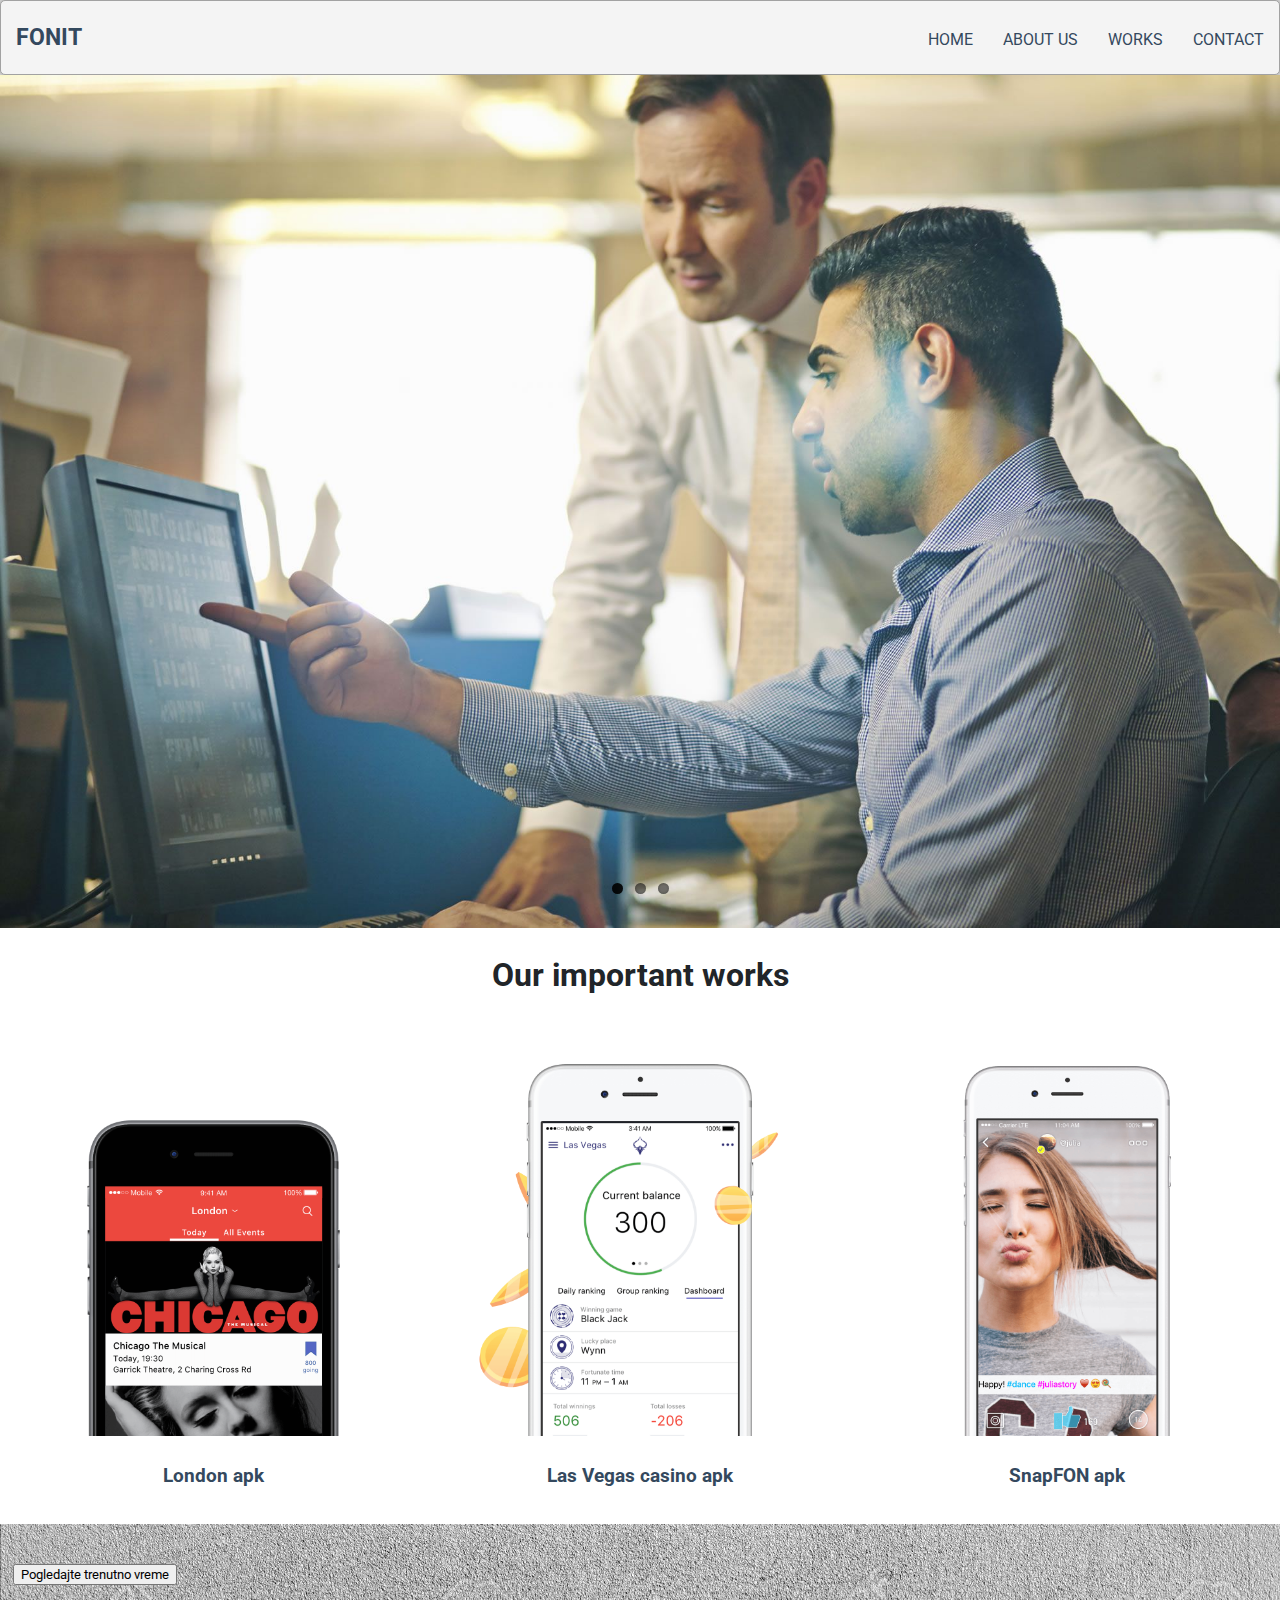
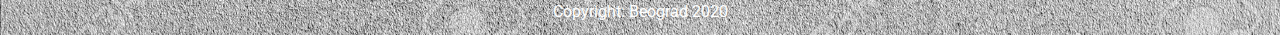
<file: index.html>
<!DOCTYPE html>
<html lang="en">

<head>
    <meta charset="UTF-8">
    <title>FonIT</title>
    <link rel="stylesheet" type="text/css" href="css/style.css">
    <link rel="stylesheet" type="text/css" href="css/flexslider.css">
    <link rel="stylesheet" type="text/css" href="css/header.css">

    <meta name="viewport" content="width=device-width, maximum-scale=1.0, minimum-scale=1.0, initial-scale=1.0">

    <script src="scripts/js/jquery-2.11.min.js"></script>
    <script src="scripts/js/jquery.flexslider-min.js"></script>
    <script src="scripts/js/lightbox.js"></script>
    <script src="scripts/js/main.js"></script>

</head>

<body class="home">
    <header class="header">
        <h1 class="logo"><a href="index.html">FonIT</a></h1>
        <ul class="main-nav">
            <li><a href="index.html">Home</a></li>
            <li><a href="o-nama.html">About Us</a></li>
            <li><a href="ponuda.html">Works</a></li>
            <li><a href="kontakt.html">Contact</a></li>
        </ul>
    </header>

    <main>
        <div class="flexslider" >
            <ul class="slides">
                <li>
                    <img src="./img/slider-image-1.jpg" />
                </li>
                <li>
                    <img src="./img/slider-image-2.jpg" />
                </li>
                <li>
                    <img src="./img/slider-image-3.jpg" />
                </li>
            </ul>
        </div>
            <div class="">
                <h1 style="text-align: center;">Our important works</h1>
            </div>
            
        <div class="container">
             <div class="row">
                <div class="item">
                    <img src="./img/slika-1.png" alt="Aplikacija">
                    <h3 style="text-align: center;">London apk</h3>
                </div>
                <div class="item">
                    <img src="./img/slika-2.png" alt="Aplikacija">
                    <h3 style="text-align: center;">Las Vegas casino apk</h3>
                </div>
                <div class="item" style="justify-items: center;">
                    <img src="./img/slika-3.png" alt="Aplikacija">
                    <h3 style="text-align: center;">SnapFON apk</h3>
                </div>

            </div>
            
        </div>


    </main>
    <footer>
        <div class="container">
            <div class="item">
                <button class="btn btn-info" onclick="document.getElementById('date').innerHTML=Date()">Pogledajte
                    trenutno vreme</button>
                <p id="date"></p>
            </div>
            <div class="row" style="justify-content: center; color: white;">
                Copyright: Beograd 2020
            </div>
        </div>
    </footer>
</body>

</html>
</file>
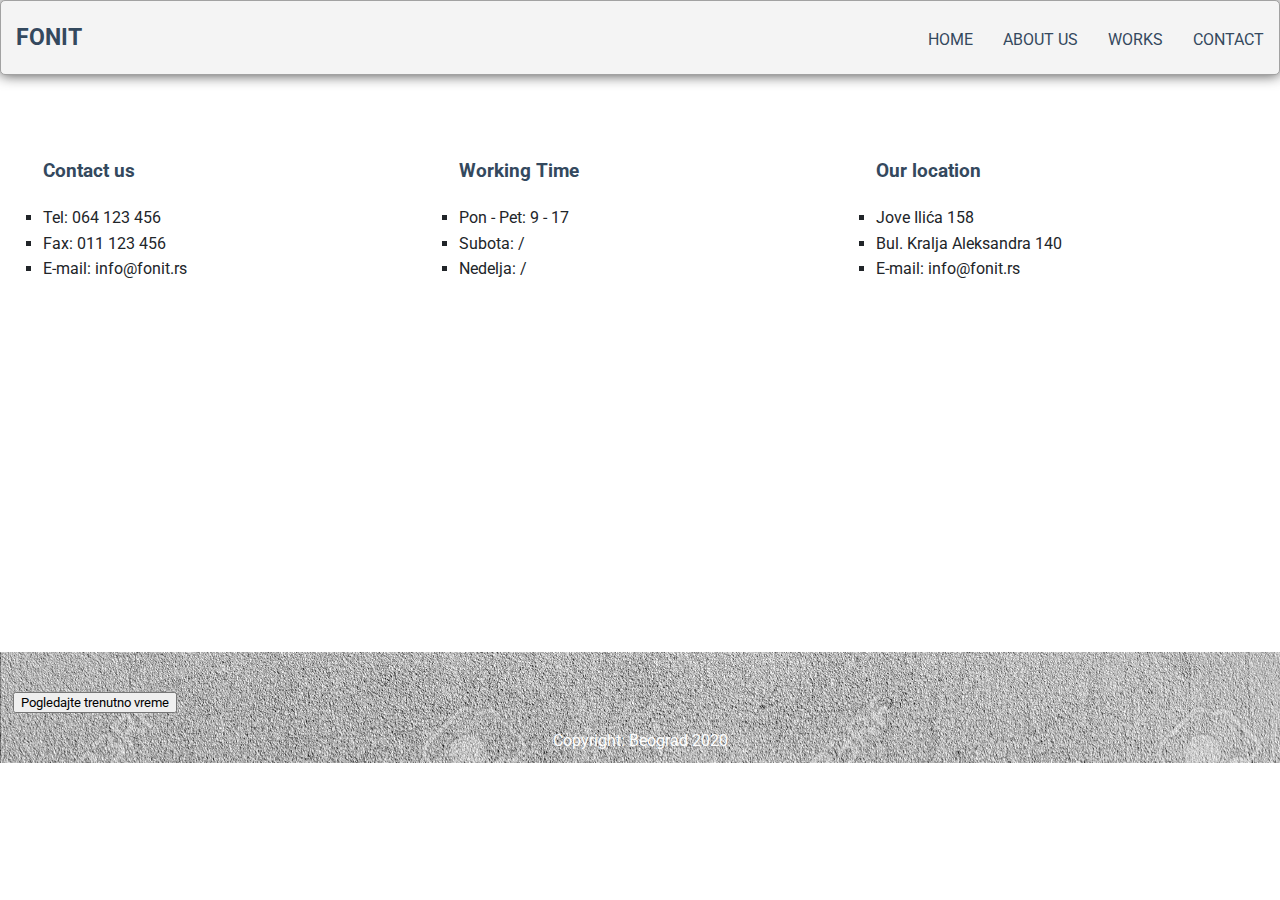
<file: kontakt.html>
<!DOCTYPE html>
<html lang="en">
<head>
    <meta charset="UTF-8">

    <title>FonIT</title>
    <link rel="stylesheet" type="text/css" href="css/style.css">
    <link rel="stylesheet" type="text/css" href="css/header.css">
    <meta name="viewport" content="width=device-width, maximum-scale=1.0, minimum-scale=1.0, initial-scale=1.0">

    <script src="scripts/js/jquery-2.11.min.js"></script>
    <script src="scripts/js/jquery.flexslider-min.js"></script>
    <script src="scripts/js/lightbox.js"></script>
    <script src="scripts/js/main.js"></script>

</head>
<body class="home">
    <header class="header">
		<h1 class="logo"><a href="index.html">FonIT</a></h1>
      <ul class="main-nav">
            <li><a href="index.html">Home</a></li>
            <li><a href="o-nama.html">About Us</a></li>
            <li><a href="ponuda.html">Works</a></li>
            <li><a href="kontakt.html">Contact</a></li>
      </ul>
  </header> 

<main>
    <div class="kontakt-tekst">
        <div class="container">
            <div class="row" >
                <div class="item" style="margin-left: 30px;">
                    <h3>Contact us</h3>
                    <ul class="kontakt-lista">
                        <li>Tel: 064 123 456</li>
                        <li>Fax: 011 123 456</li>
                        <li>E-mail: info@fonit.rs</li>
                    </ul>
                </div>

                <div class="item">
                    <h3>Working Time</h3>
                    <ul class="kontakt-lista">
                        <li>Pon - Pet: 9 - 17</li>
                        <li>Subota: /</li>
                        <li>Nedelja: /</li>
                    </ul>
                </div>

                <div class="item">
                    <h3>Our location</h3>
                    <ul class="kontakt-lista">
                        <li>Jove Ilića 158</li>
                        <li>Bul. Kralja Aleksandra 140</li>
                        <li>E-mail: info@fonit.rs</li>
                    </ul>
                </div>
            </div>
        </div>
    </div>
    <div class="kontakt-mapa">
        <div class="container">
            <div class="rowONama">
                    <iframe src="https://www.google.com/maps/embed?pb=!1m18!1m12!1m3!1d2832.402225826331!2d20.47297951582551!3d44.772604587342684!2m3!1f0!2f0!3f0!3m2!1i1024!2i768!4f13.1!3m3!1m2!1s0x475a70576248bf79%3A0xadaf5cff042d3bd0!2z0KTQsNC60YPQu9GC0LXRgiDQvtGA0LPQsNC90LjQt9Cw0YbQuNC-0L3QuNGFINC90LDRg9C60LA!5e0!3m2!1ssr!2srs!4v1536952010413" width="100%" height="300" frameborder="0" style="border:0" allowfullscreen></iframe>
            </div>
        </div>
    </div>
</main>
<footer>
        <div class="container">
            <div class="item">
                <button class="btn btn-info" onclick="document.getElementById('date').innerHTML=Date()">Pogledajte
                    trenutno vreme</button>
                <p id="date"></p>
            </div>
            <div class="row" style="justify-content: center; color: white;">
                Copyright: Beograd 2020
            </div>
        </div>
    </footer>
</body>
</html>
</file>
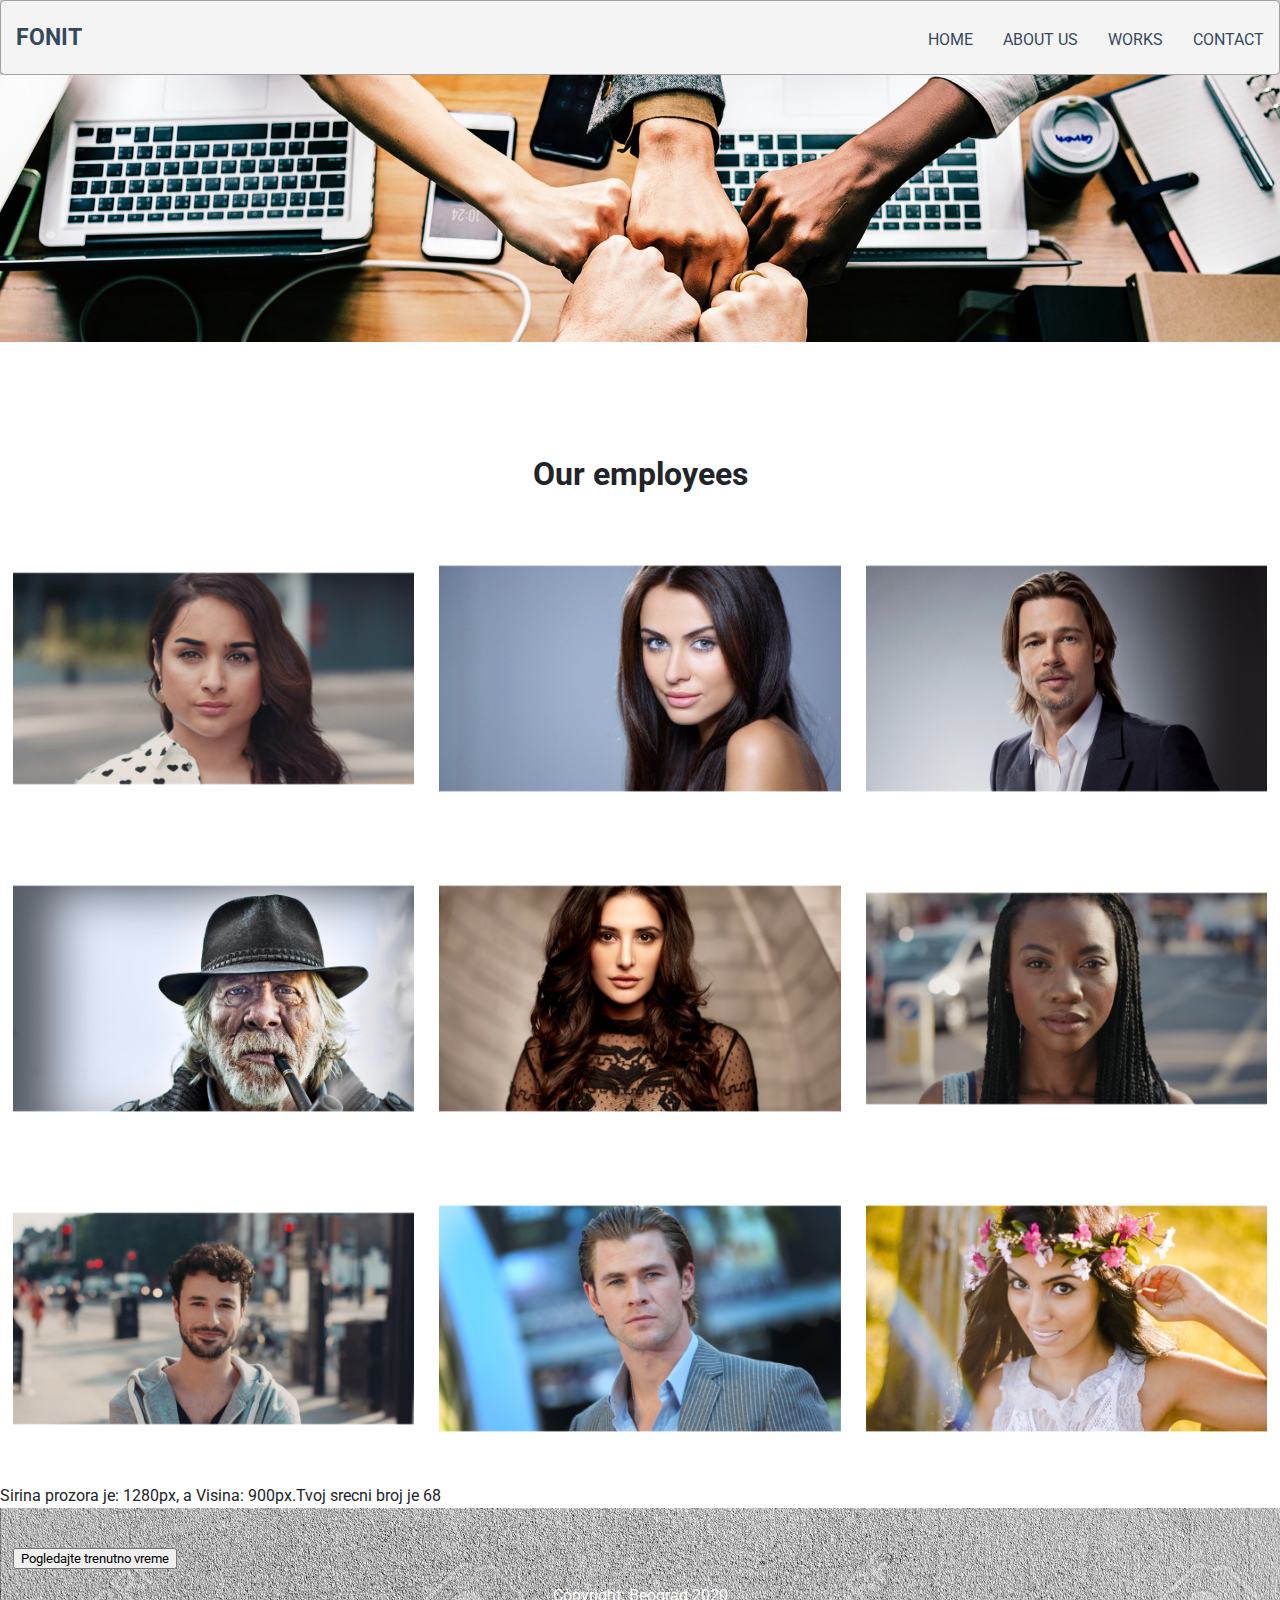
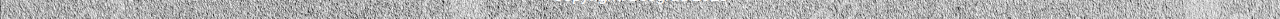
<file: o-nama.html>
<!DOCTYPE html>
<html lang="en">

<head>
    <meta charset="UTF-8">
    <title>FonIT</title>
    <link rel="stylesheet" type="text/css" href="css/style.css">
    <link rel="stylesheet" type="text/css" href="css/lightbox.min.css">
    <link rel="stylesheet" type="text/css" href="css/header.css">

    <meta name="viewport" content="width=device-width, maximum-scale=1.0, minimum-scale=1.0, initial-scale=1.0">

    <script src="scripts/js/jquery-2.11.min.js"></script>
    <script src="scripts/js/jquery.flexslider-min.js"></script>
    <script src="scripts/js/lightbox-plus-jquery.min.js"></script>
    <script src="scripts/js/main.js"></script>

</head>

<body class="home">
    <header class="header">
		<h1 class="logo"><a href="index.html">FonIT</a></h1>
      <ul class="main-nav">
            <li><a href="index.html">Home</a></li>
            <li><a href="o-nama.html">About Us</a></li>
            <li><a href="ponuda.html">Works</a></li>
            <li><a href="kontakt.html">Contact</a></li>
      </ul>
  </header> 
  <div class="slika" style="max-height: 400px; overflow: hidden;">
    <img src="./img/o-nama.jpg" alt="" >
    </div>
  <h1 style="margin-top: 100px; text-align: center; " class="title">Our employees</h1>
        <div class="o-nama" style="background-color: white;">
            
            <div class="container">
                <div class="row">
                    <div class="item">
                        <a href="img/jedan.jpg" data-lightbox="mobilni">
                            <img src="img/thumbs/jedan_tn.jpg" alt="">
                        </a>
                    </div>
                    <div class="item">
                        <a href="img/dva.jpg" data-lightbox="mobilni">
                            <img src="img/thumbs/dva_tn.jpg" alt="">
                        </a>
                    </div>
                    <div class="item">
                        <a href="img/tri.jpg" data-lightbox="mobilni">
                            <img src="img/thumbs/tri_tn.jpg" alt="">
                        </a>
                    </div>
                </div>
                <div class="row">
                    <div class="item">
                        <a href="img/cetiri.jpg" data-lightbox="mobilni">
                            <img src="img/thumbs/cetiri_tn.jpg" alt="">
                        </a>
                    </div>
                    <div class="item">
                        <a href="img/pet.jpg" data-lightbox="mobilni">
                            <img src="img/thumbs/pet_tn.jpg" alt="">
                        </a>
                    </div>
                    <div class="item">
                        <a href="img/sest.jpg" data-lightbox="mobilni">
                            <img src="img/thumbs/sest_tn.jpg" alt="">
                        </a>
                    </div>
                </div>
                <div class="row">
                        <div class="item">
                            <a href="img/sedam.jpg" data-lightbox="mobilni">
                                <img src="img/thumbs/sedam_tn.jpg" alt="">
                            </a>
                        </div>
                        <div class="item">
                            <a href="img/osam.jpg" data-lightbox="mobilni">
                                <img src="img/thumbs/osam_tn.jpg" alt="">
                            </a>
                        </div>
                        <div class="item">
                            <a href="img/devet.jpg" data-lightbox="mobilni">
                                <img src="img/thumbs/devet_tn.jpg" alt="">
                            </a>
                        </div>
                    </div>
            </div>
            <div class="container">
                <div class="row">
                    <div id="sirina"></div>
                    <div id="srecni-broj"></div>
                </div>
            </div>
        </div>

        </div>


        <footer>
                <div class="container">
                    <div class="item">
                        <button class="btn btn-info" onclick="document.getElementById('date').innerHTML=Date()">Pogledajte
                            trenutno vreme</button>
                        <p id="date"></p>
                    </div>
                    <div class="row" style="justify-content: center; color: White;">
                        Copyright: Beograd 2020
                    </div>
                </div>
            </footer>
</body>

</html>
</file>
<file: css/style.css>
@import url('https://fonts.googleapis.com/css?family=Roboto:300,400,700');

* {
    font-family: 'Roboto' , sans-serif;
}

img {
    max-width: 100%;
}


.flexslider {
    margin-bottom: 0 !important;
    border: none !important;
}

footer {
    background: url("../img/footer.jpg");
    padding-top: 10px;
    padding-bottom: 10px;
    box-sizing: border-box;
}

footer button {
    display: inline-block;
    color: Black;
}

.row{
   display: flex; 
}
.item{
    flex: 1;
    padding: 1%;
}

footer #date  {
    color: #000000;
    display: inline-block;
    margin-left: 30px;
}
body.ponuda {
    padding: 0;
}
.form{
    flex: 1px;
}


body {
    margin: 0;
    font-family: -apple-system, BlinkMacSystemFont, "Segoe UI", Roboto, "Helvetica Neue", Arial, sans-serif, "Apple Color Emoji", "Segoe UI Emoji", "Segoe UI Symbol", "Noto Color Emoji";
    font-size: 1rem;
    font-weight: 400;
    line-height: 1.5;
    color: #212529;
    text-align: left;
    background-color: #fff;
  }


.o-nama .text-wrappper {
    padding-top: 20px;
    padding-bottom: 20px;
}


.kontakt-tekst {
    padding-top: 50px;
    padding-bottom: 50px;
}

.kontakt-lista {
    list-style-type: square;
}

@media(max-width:768px){
    .container{
        display:flex;
        flex-direction: column;
        flex-wrap: wrap;
    }
    .row{
        display: flex;
        flex-direction: column;
    }

}
</file>
<file: css/header.css>
* {
	box-sizing: border-box;
}
body {
	font-family: 'Montserrat', sans-serif;
	line-height: 1.6;
	margin: 0;
	min-height: 100vh;
}
ul {
  margin: 0;
  padding: 0;
  list-style: none;
}


h2,
h3,
a {
	color: #34495e;
}

a {
	text-decoration: none;
}



.logo {
	margin: 0;
	font-size: 1.45em;
}

.main-nav {
	margin-top: 5px;

}
.logo a,
.main-nav a {
	padding: 10px 15px;
	text-transform: uppercase;
	text-align: center;
	display: block;
}

.main-nav a {
	color: #34495e;
	font-size: .99em;
}

.main-nav a:hover {
	color: #718daa;
}



.header {
	padding-top: .5em;
	padding-bottom: .5em;
	border: 1px solid #a2a2a2;
	background-color: #f4f4f4;
	-webkit-box-shadow: 0px 0px 14px 0px rgba(0,0,0,0.75);
	-moz-box-shadow: 0px 0px 14px 0px rgba(0,0,0,0.75);
	box-shadow: 0px 0px 14px 0px rgba(0,0,0,0.75);
	-webkit-border-radius: 5px;
	-moz-border-radius: 5px;
	border-radius: 5px;
}





@media (min-width: 769px) {
	.header,
	.main-nav {
		display: flex;
	}
	.header {
		flex-direction: column;
        align-items: center;      
    	
	}

}

@media (min-width: 1025px) {
	.header {
		flex-direction: row;
		justify-content: space-between;
	}

}
</file>
